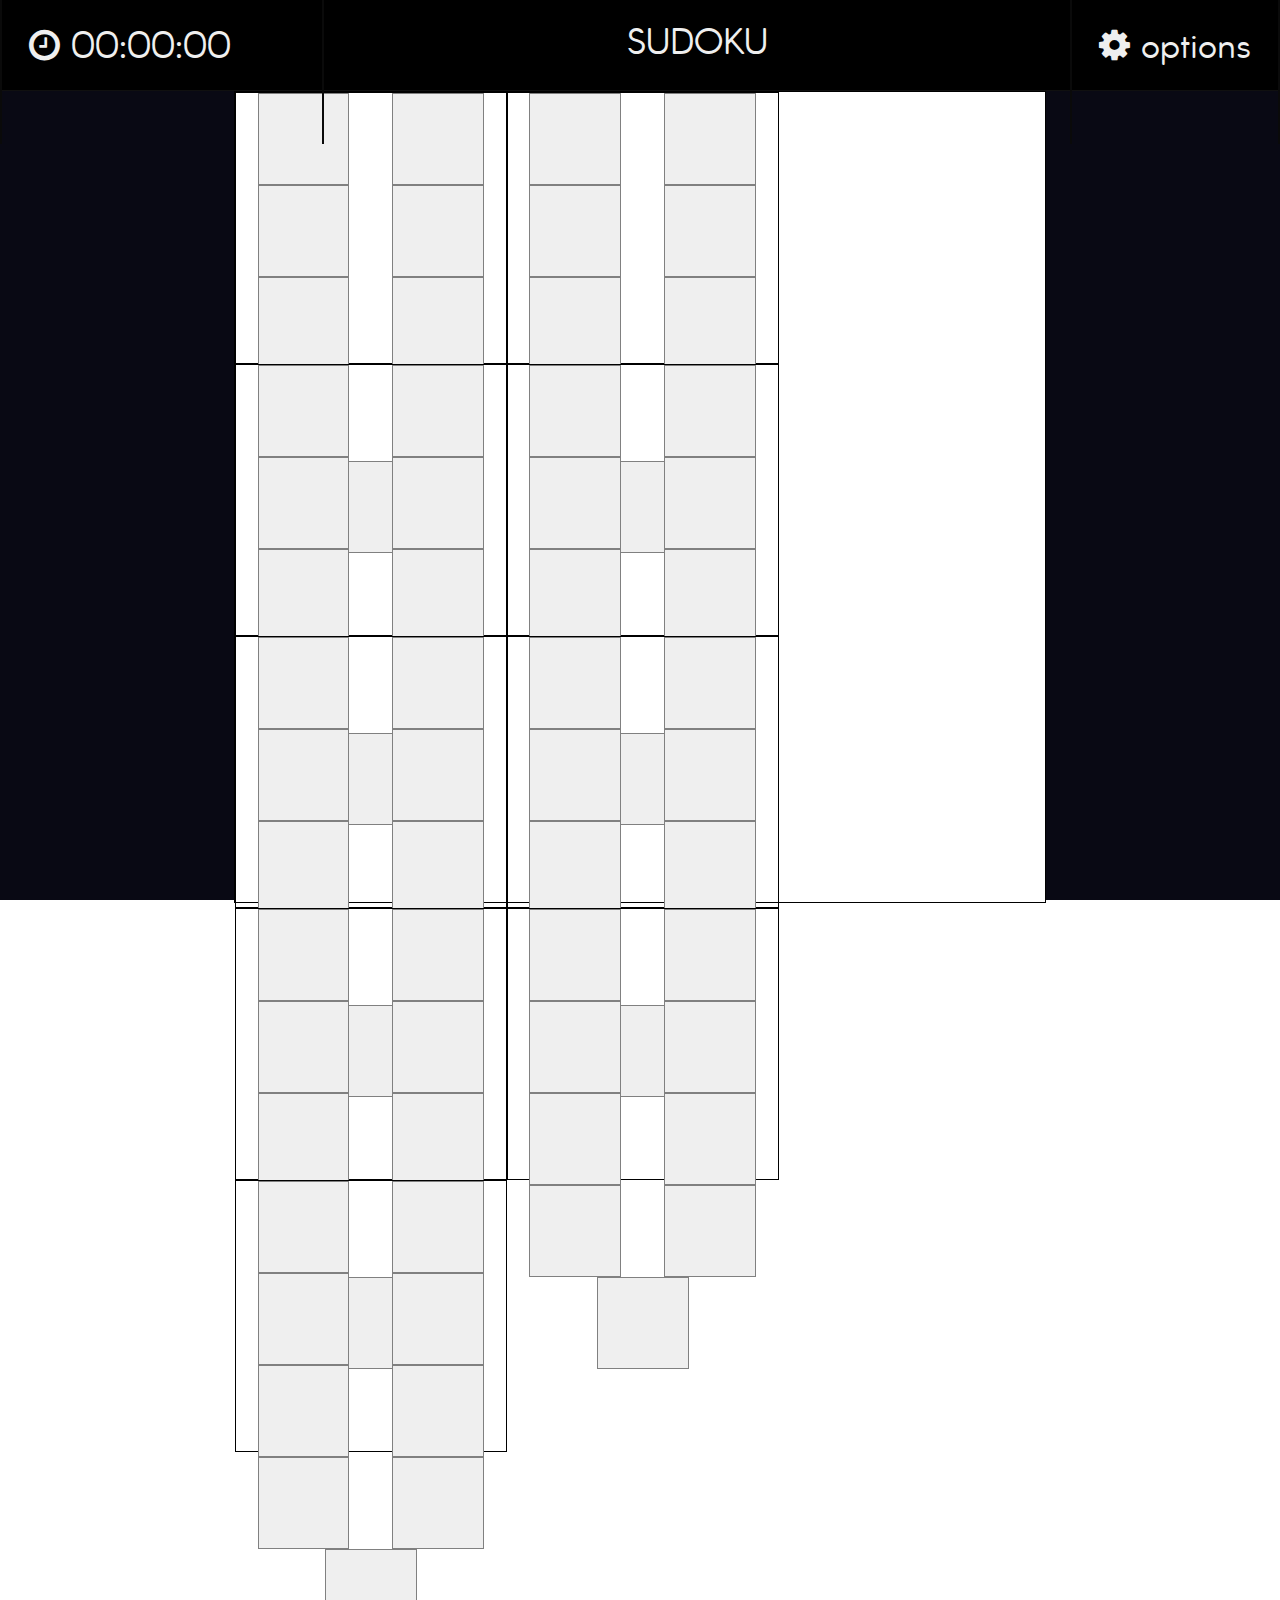
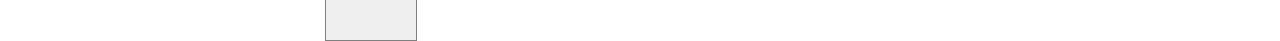
<file: index.html>
<!DOCTYPE HTML>

<html lang="en">
<head>
	<meta charset="UTF-8">
	<meta name="viewport" content="width=device-width, initial-scale=1, maximum-scale=1, minimum-scale=1, user-scalable=no">
	<title>Document</title>
	<link rel="stylesheet" href="css/base.css">
	<script src="js/main.js"></script>
	<script src="js/timer.js"></script>
</head>
<body>
<!-- 	<div class="min-res">
		<div>Se necesita que la resolución sea al menos 240x320 para poder jugar</div>
	</div> -->
	<div class="placeholder">
		<div class="fixed-cont">
			<div class="number" onclick="pickNumber(this)">1</div>
			<div class="number" onclick="pickNumber(this)">2</div>
			<div class="number" onclick="pickNumber(this)">3</div>
			<div class="number" onclick="pickNumber(this)">4</div>
			<div class="number" onclick="pickNumber(this)">5</div>
			<div class="number" onclick="pickNumber(this)">6</div>
			<div class="number" onclick="pickNumber(this)">7</div>
			<div class="number" onclick="pickNumber(this)">8</div>
			<div class="number" onclick="pickNumber(this)">9</div>
		</div>
	</div>
	<div class="cont">
		<div class="flexb">
			<div class="header" >
				<div class="timer"><i class="fa fa-clock-o"></i> <span class="count text">00:00:00</span></div>
				<div class="title">SUDOKU</div>
				<div class="options" onclick="clickMenu()"><i class="fa fa-cog"></i> <span class="text">options</span></div>
				
			</div>
			<div class="board">
				<div class="square 1square">
					<div class="cell cell1" onclick="clickCell(this)"></div>
					<div class="cell cell2" onclick="clickCell(this)"></div>
					<div class="cell cell3" onclick="clickCell(this)"></div>
					<div class="cell cell4" onclick="clickCell(this)"></div>
					<div class="cell cell5" onclick="clickCell(this)"></div>
					<div class="cell cell6" onclick="clickCell(this)"></div>
					<div class="cell cell7" onclick="clickCell(this)"></div>
					<div class="cell cell8" onclick="clickCell(this)"></div>
					<div class="cell cell9" onclick="clickCell(this)"></div>
				</div>
				<div class="square 2square">
					<div class="cell cell1" onclick="clickCell(this)"></div>
					<div class="cell cell2" onclick="clickCell(this)"></div>
					<div class="cell cell3" onclick="clickCell(this)"></div>
					<div class="cell cell4" onclick="clickCell(this)"></div>
					<div class="cell cell5" onclick="clickCell(this)"></div>
					<div class="cell cell6" onclick="clickCell(this)"></div>
					<div class="cell cell7" onclick="clickCell(this)"></div>
					<div class="cell cell8" onclick="clickCell(this)"></div>
					<div class="cell cell9" onclick="clickCell(this)"></div>
				</div>
				<div class="square 3square">
					<div class="cell cell1" onclick="clickCell(this)"></div>
					<div class="cell cell2" onclick="clickCell(this)"></div>
					<div class="cell cell3" onclick="clickCell(this)"></div>
					<div class="cell cell4" onclick="clickCell(this)"></div>
					<div class="cell cell5" onclick="clickCell(this)"></div>
					<div class="cell cell6" onclick="clickCell(this)"></div>
					<div class="cell cell7" onclick="clickCell(this)"></div>
					<div class="cell cell8" onclick="clickCell(this)"></div>
					<div class="cell cell9" onclick="clickCell(this)"></div>
				</div>
				<div class="square 4square">
					<div class="cell cell1" onclick="clickCell(this)"></div>
					<div class="cell cell2" onclick="clickCell(this)"></div>
					<div class="cell cell3" onclick="clickCell(this)"></div>
					<div class="cell cell4" onclick="clickCell(this)"></div>
					<div class="cell cell5" onclick="clickCell(this)"></div>
					<div class="cell cell6" onclick="clickCell(this)"></div>
					<div class="cell cell7" onclick="clickCell(this)"></div>
					<div class="cell cell8" onclick="clickCell(this)"></div>
					<div class="cell cell9" onclick="clickCell(this)"></div>
				</div>
				<div class="square 5square">
					<div class="cell cell1" onclick="clickCell(this)"></div>
					<div class="cell cell2" onclick="clickCell(this)"></div>
					<div class="cell cell3" onclick="clickCell(this)"></div>
					<div class="cell cell4" onclick="clickCell(this)"></div>
					<div class="cell cell5" onclick="clickCell(this)"></div>
					<div class="cell cell6" onclick="clickCell(this)"></div>
					<div class="cell cell7" onclick="clickCell(this)"></div>
					<div class="cell cell8" onclick="clickCell(this)"></div>
					<div class="cell cell9" onclick="clickCell(this)"></div>
				</div>
				<div class="square 6square">
					<div class="cell cell1" onclick="clickCell(this)"></div>
					<div class="cell cell2" onclick="clickCell(this)"></div>
					<div class="cell cell3" onclick="clickCell(this)"></div>
					<div class="cell cell4" onclick="clickCell(this)"></div>
					<div class="cell cell5" onclick="clickCell(this)"></div>
					<div class="cell cell6" onclick="clickCell(this)"></div>
					<div class="cell cell7" onclick="clickCell(this)"></div>
					<div class="cell cell8" onclick="clickCell(this)"></div>
					<div class="cell cell9" onclick="clickCell(this)"></div>
				</div>
				<div class="square 7square">
					<div class="cell cell1" onclick="clickCell(this)"></div>
					<div class="cell cell2" onclick="clickCell(this)"></div>
					<div class="cell cell3" onclick="clickCell(this)"></div>
					<div class="cell cell4" onclick="clickCell(this)"></div>
					<div class="cell cell5" onclick="clickCell(this)"></div>
					<div class="cell cell6" onclick="clickCell(this)"></div>
					<div class="cell cell7" onclick="clickCell(this)"></div>
					<div class="cell cell8" onclick="clickCell(this)"></div>
					<div class="cell cell9" onclick="clickCell(this)"></div>
				</div>
				<div class="square 8square">
					<div class="cell cell1" onclick="clickCell(this)"></div>
					<div class="cell cell2" onclick="clickCell(this)"></div>
					<div class="cell cell3" onclick="clickCell(this)"></div>
					<div class="cell cell4" onclick="clickCell(this)"></div>
					<div class="cell cell5" onclick="clickCell(this)"></div>
					<div class="cell cell6" onclick="clickCell(this)"></div>
					<div class="cell cell7" onclick="clickCell(this)"></div>
					<div class="cell cell8" onclick="clickCell(this)"></div>
					<div class="cell cell9" onclick="clickCell(this)"></div>
				</div>
				<div class="square 9square">
					<div class="cell cell1" onclick="clickCell(this)"></div>
					<div class="cell cell2" onclick="clickCell(this)"></div>
					<div class="cell cell3" onclick="clickCell(this)"></div>
					<div class="cell cell4" onclick="clickCell(this)"></div>
					<div class="cell cell5" onclick="clickCell(this)"></div>
					<div class="cell cell6" onclick="clickCell(this)"></div>
					<div class="cell cell7" onclick="clickCell(this)"></div>
					<div class="cell cell8" onclick="clickCell(this)"></div>
					<div class="cell cell9" onclick="clickCell(this)"></div>
				</div>
			</div>
		</div>
	</div>
	<div class="menu"></div>
</body>
</html>
</file>
<file: css/base.css>
@import "reset.css";
@import "layout.css";
@import "theme.css";
/*@import "fallback.css";*/
@import "../font-awesome-4.4.0/css/font-awesome.min.css";
</file>
